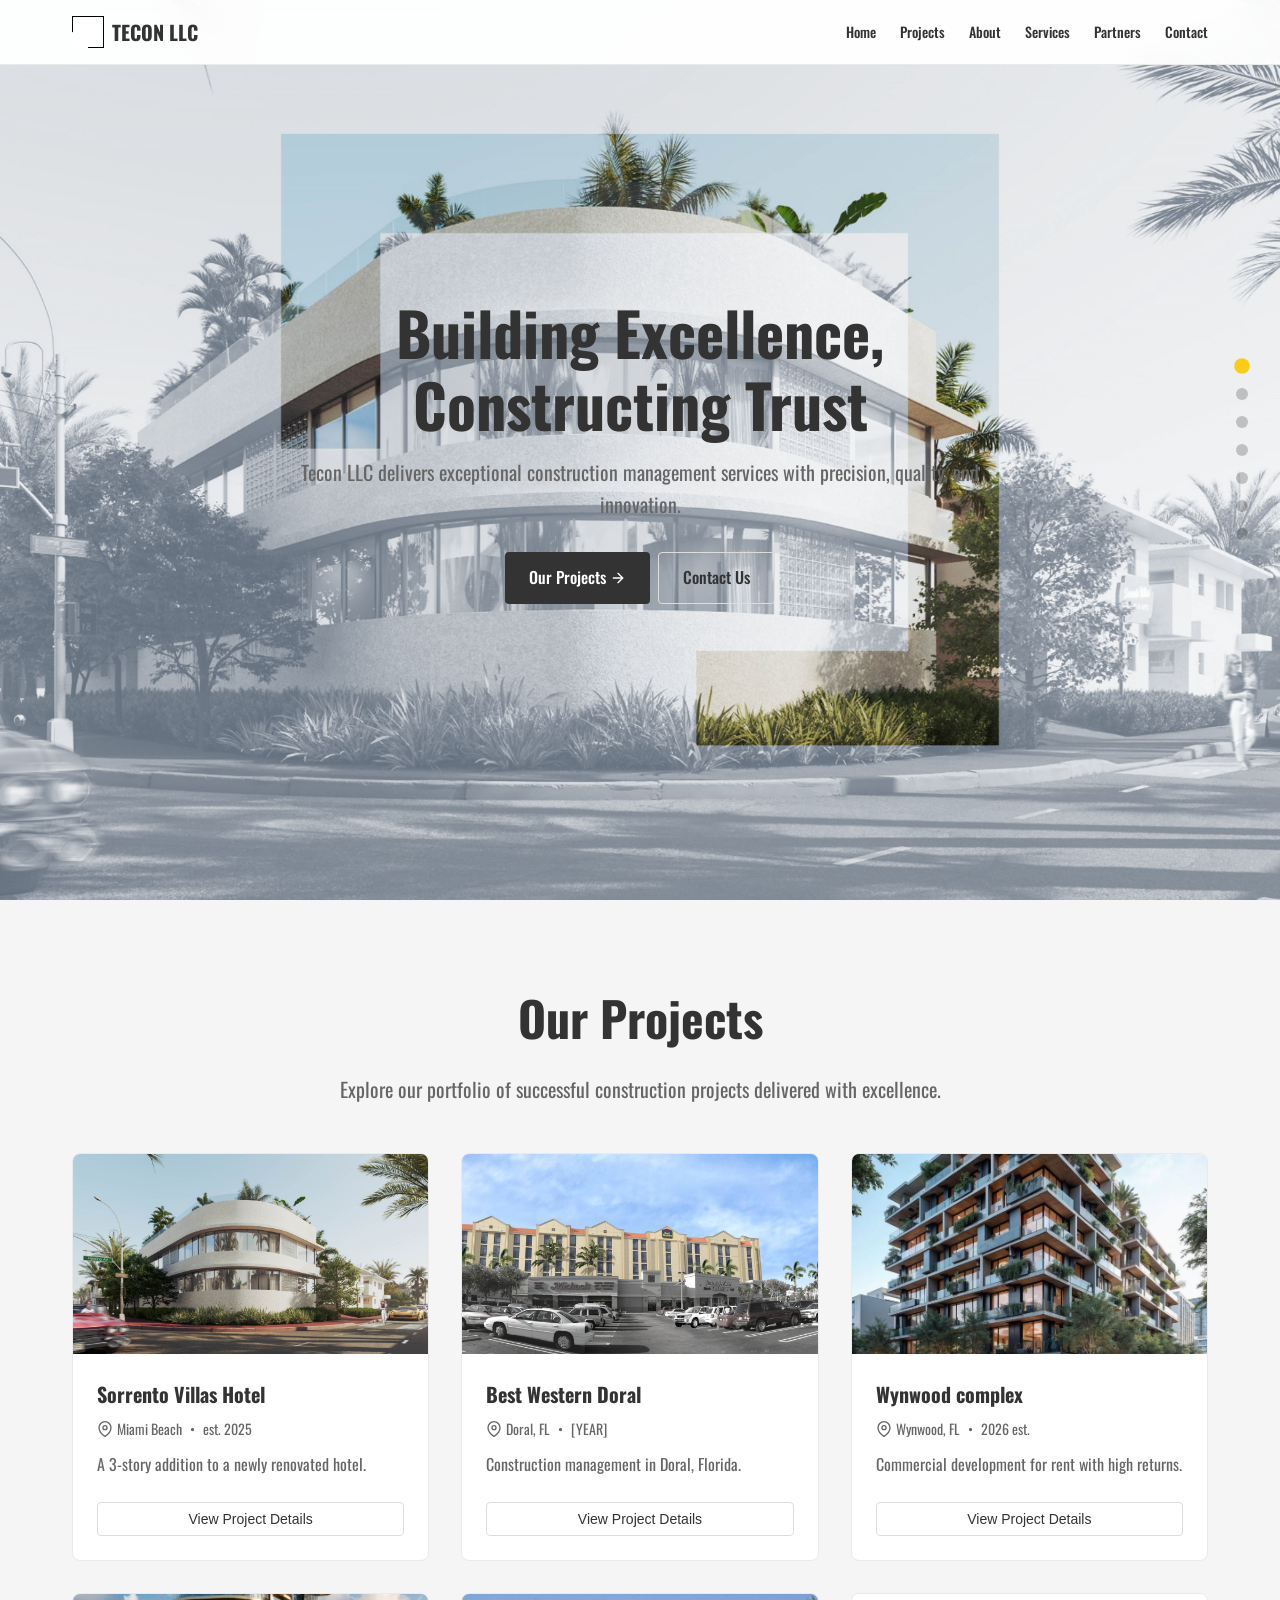
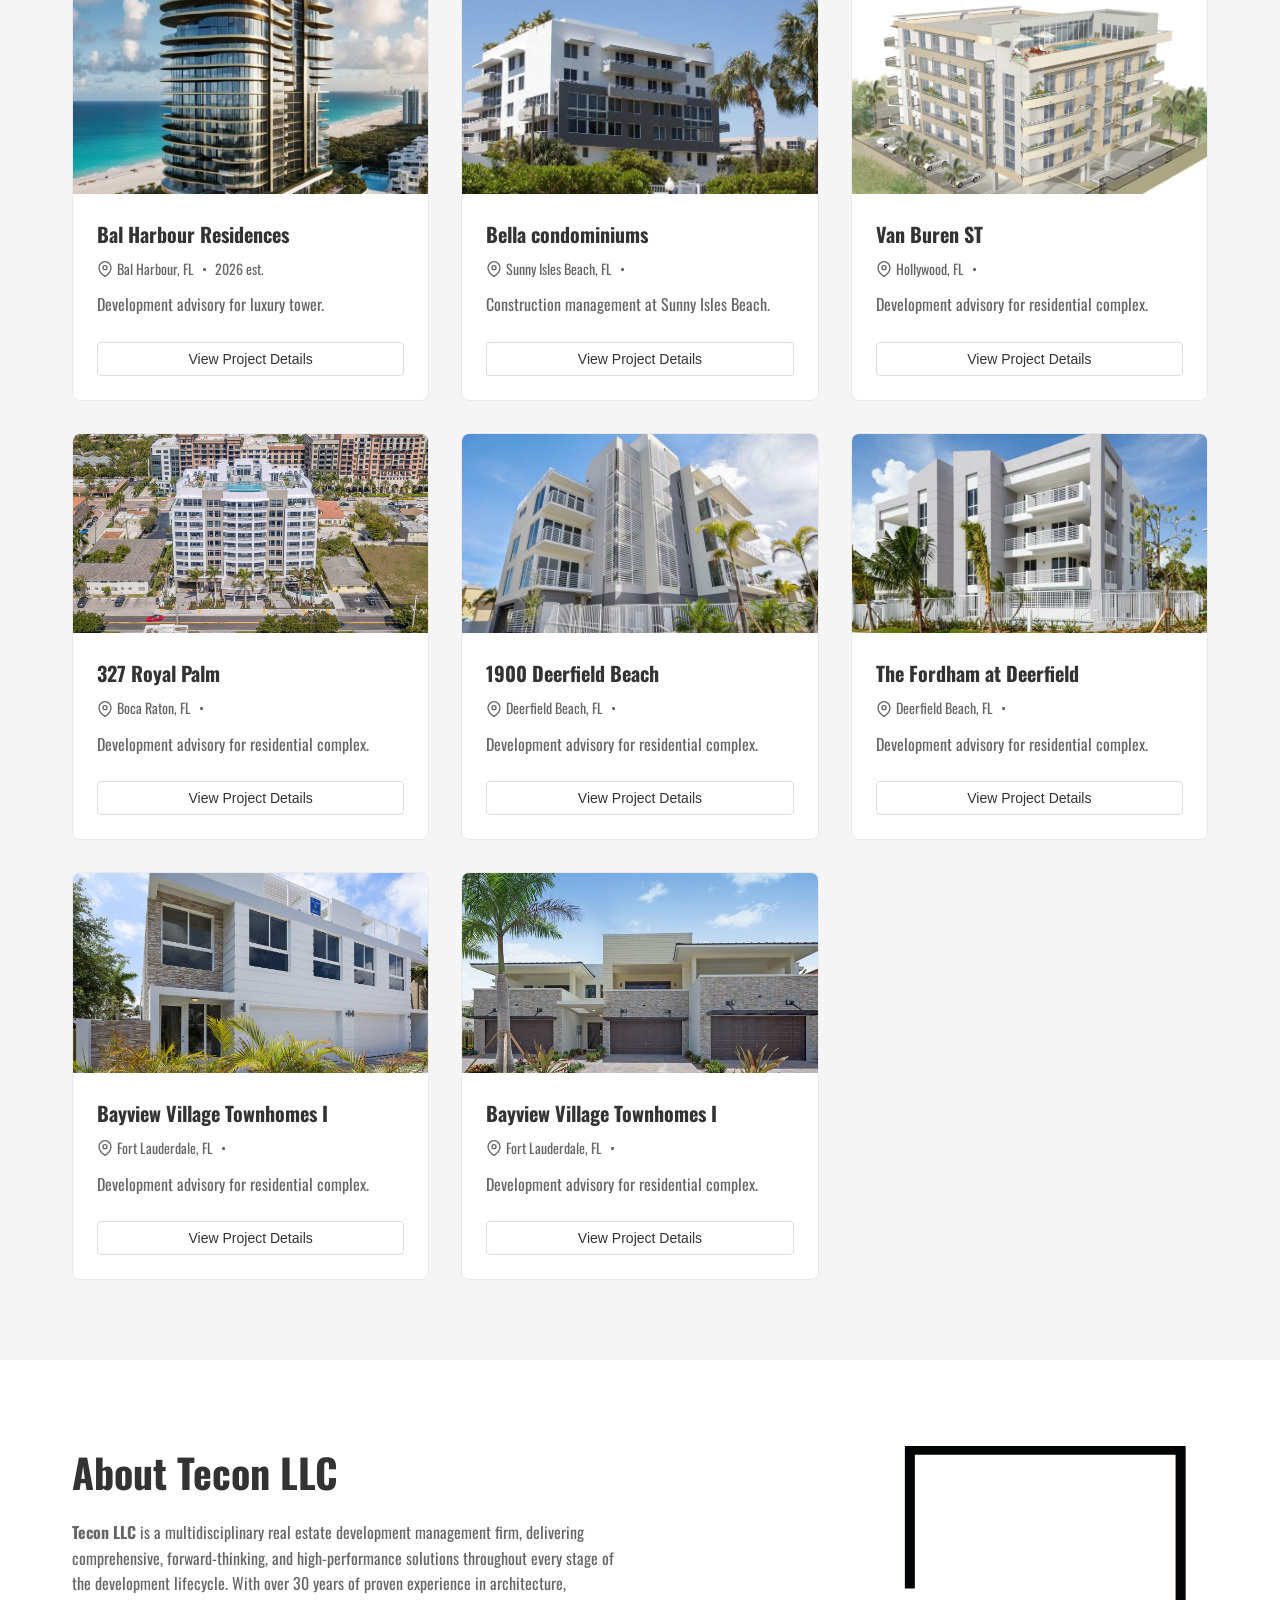
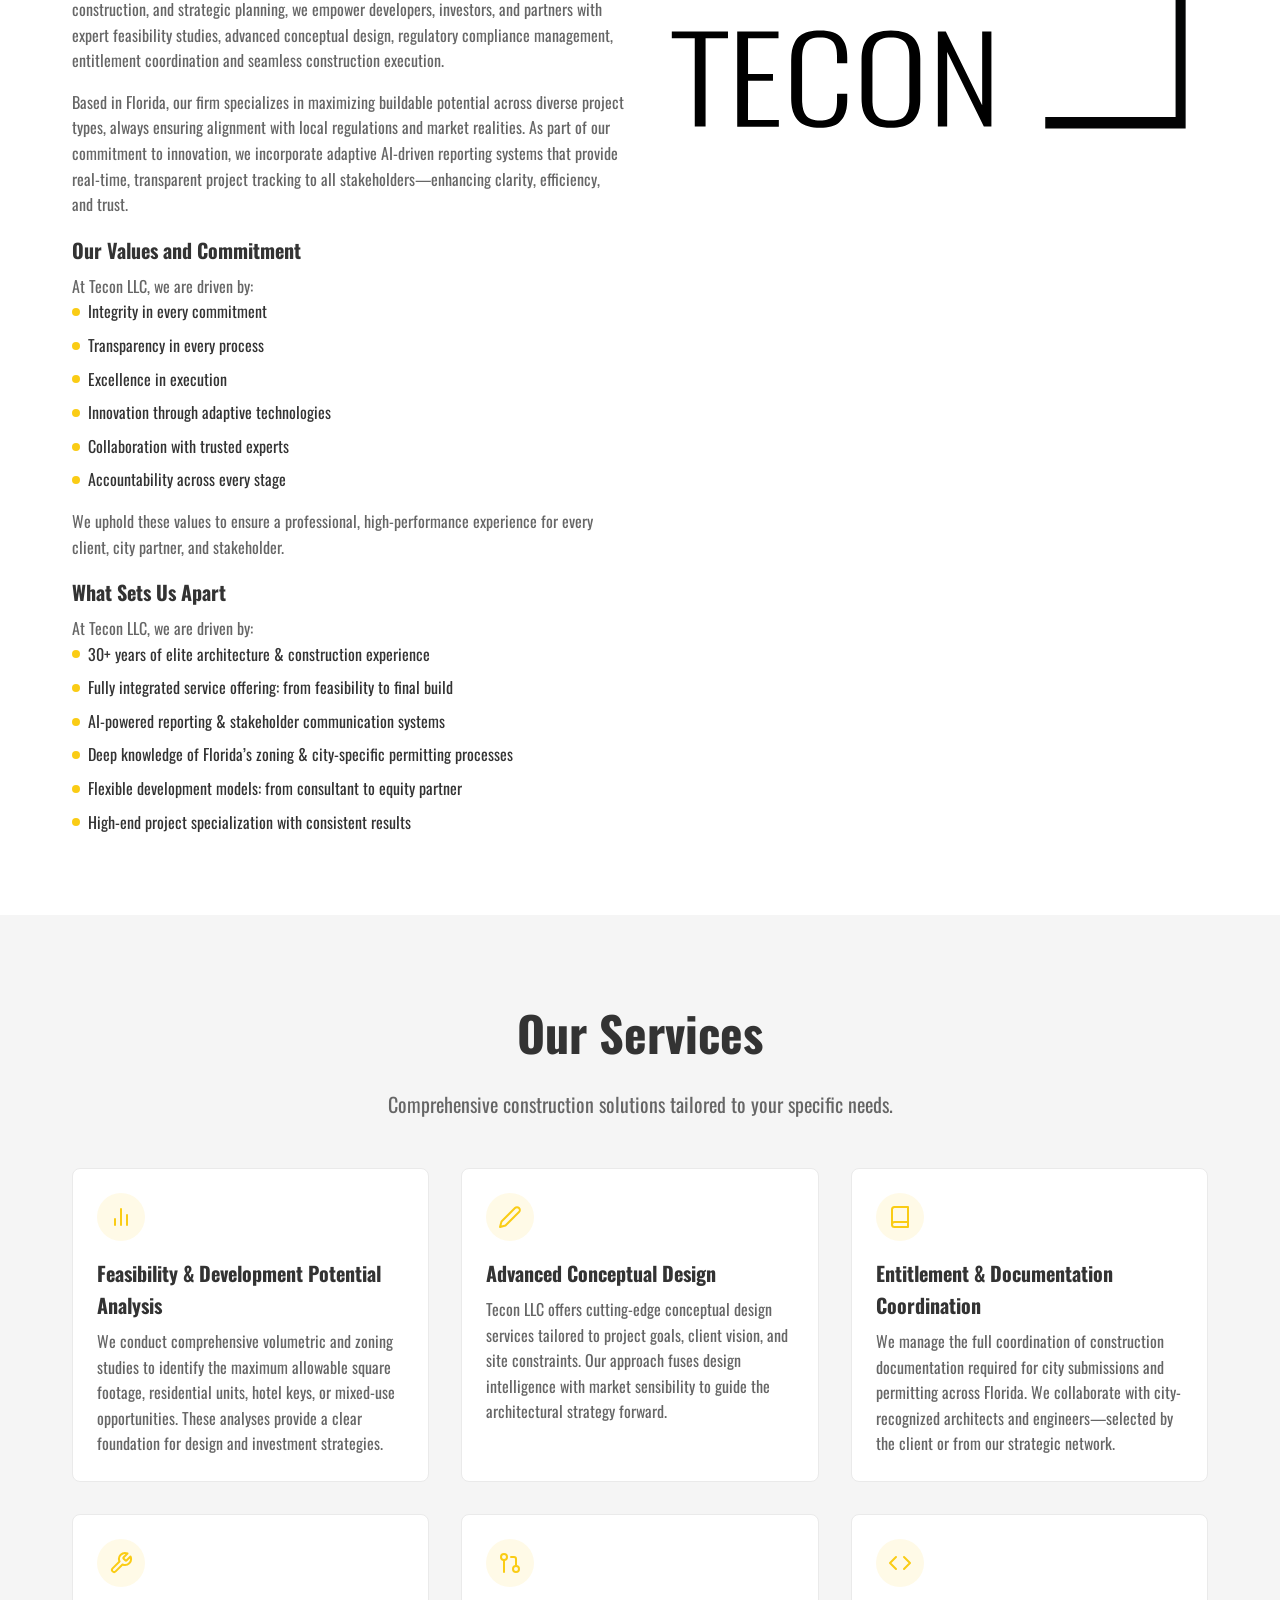
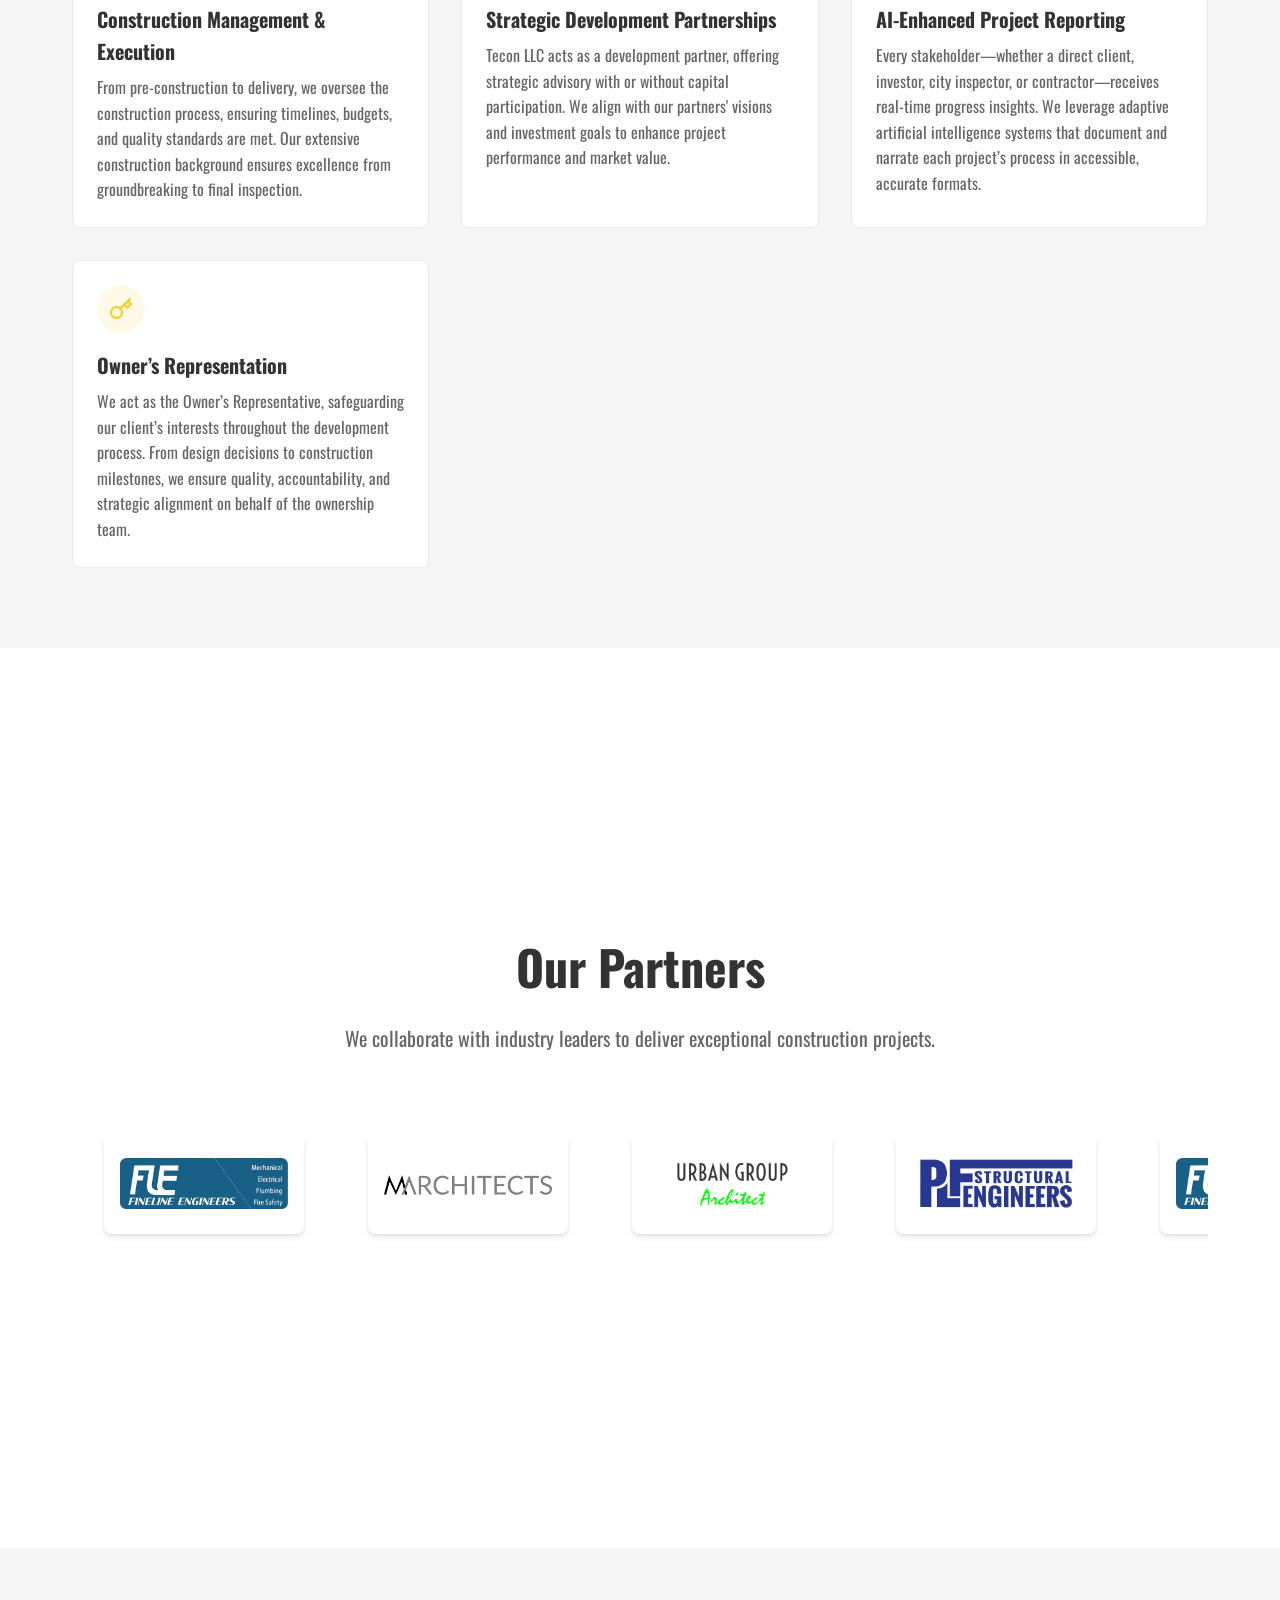
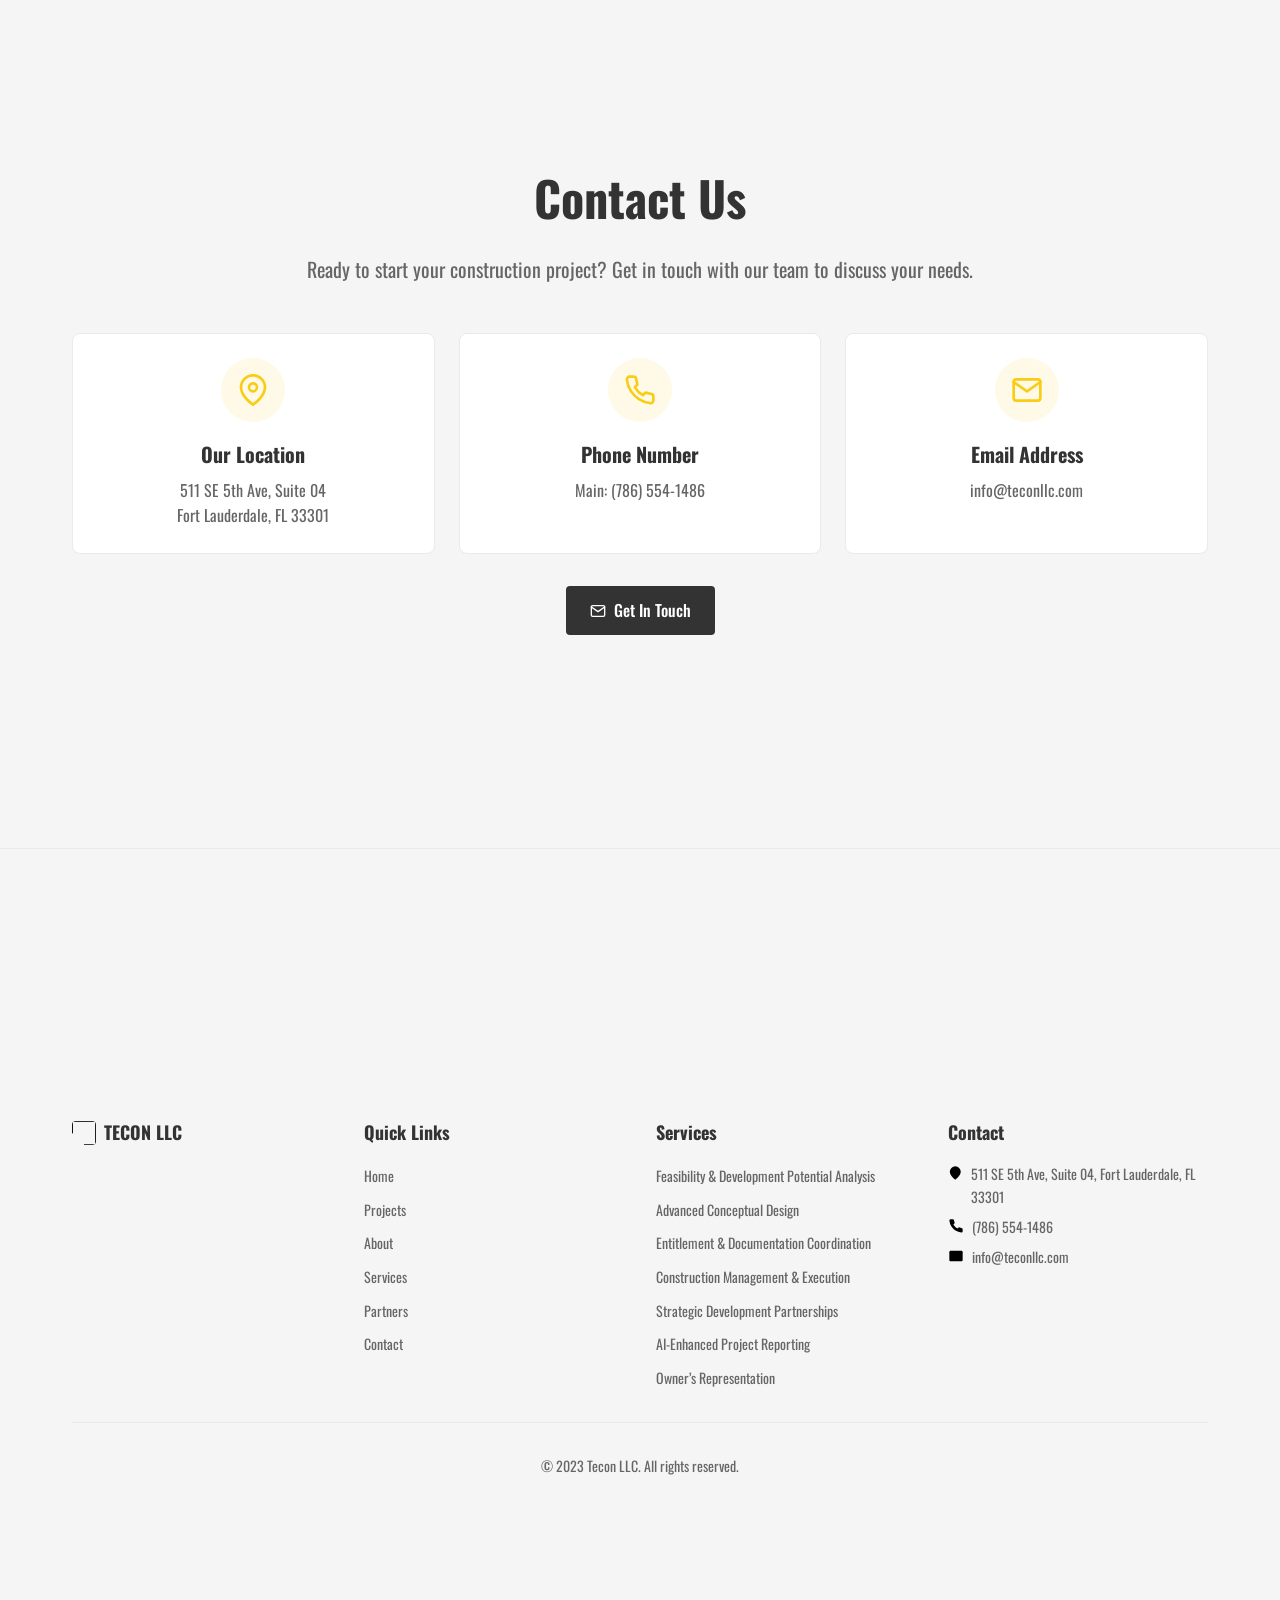
<file: index.html>
<!DOCTYPE html>
<html lang="en">
<head>
  <meta charset="UTF-8">
  <meta name="viewport" content="width=device-width, initial-scale=1.0">
  <title>Tecon LLC - Construction Services</title>
  <link rel="stylesheet" href="styles.css">
  <link rel="preconnect" href="https://fonts.googleapis.com">
  <link rel="preconnect" href="https://fonts.gstatic.com" crossorigin>
  <link href="https://fonts.googleapis.com/css2?family=Oswald:wght@200..700&display=swap" rel="stylesheet">
</head>
<body>
  <!-- Slideshow Modal -->
  <div id="slideshow-modal" class="modal">
    <div class="modal-content">
      <span class="close-modal">&times;</span>
      <div class="slideshow-container">
        <div class="slideshow-slides">
          <!-- Slides will be inserted here dynamically -->
        </div>
        <button class="slideshow-prev">&#10094;</button>
        <button class="slideshow-next">&#10095;</button>
      </div>
      <div class="slideshow-caption"></div>
      <div class="slideshow-dots">
        <!-- Dots will be inserted here dynamically -->
      </div>
    </div>
  </div>

  <!-- Navigation Dots -->
  <div class="nav-dots">
    <a href="#hero" class="nav-dot active"></a>
    <a href="#projects" class="nav-dot"></a>
    <a href="#about" class="nav-dot"></a>
    <a href="#services" class="nav-dot"></a>
    <!--<a href="#where-we-work" class="nav-dot"></a>-->
    <a href="#partners" class="nav-dot"></a>
    <a href="#contact" class="nav-dot"></a>
    <a href="#footer" class="nav-dot"></a>
  </div>

  <!-- Header -->
  <header>
    <div class="container">
      <div class="header-content">
        <a href="#" class="logo">
          <div class="logo-square"></div>
          <span class="logo-text">TECON LLC</span>
        </a>
        <nav>
          <a href="#hero">Home</a>
          <a href="#projects">Projects</a>
          <a href="#about">About</a>
          <a href="#services">Services</a>
          <!--<a href="#where-we-work">Where We Work</a>-->
          <a href="#partners">Partners</a>
          <a href="#contact">Contact</a>
        </nav>
        <button class="button button-primary" style="display: none;">Get a Quote</button>
        <!--<button class="mobile-menu-button">
          <svg class="icon" viewBox="0 0 24 24">
            <line x1="4" x2="20" y1="12" y2="12"></line>
            <line x1="4" x2="20" y1="6" y2="6"></line>
            <line x1="4" x2="20" y1="18" y2="18"></line>
          </svg>
        </button>-->
      </div>
    </div>
  </header>

  <main>
    <!-- Hero Section -->
    <section id="hero" class="hero">
      <div class="hero-bg"></div>
      <div class="container">
        <div class="hero-content">
          <h1>Building Excellence, <br class="hidden-mobile">Constructing Trust</h1>
          <p>Tecon LLC delivers exceptional construction management services with precision, quality, and innovation.</p>
          <div class="hero-buttons">
            <a href="#projects" class="button button-primary button-lg">
              Our Projects
              <svg class="icon icon-sm" viewBox="0 0 24 24" style="margin-left: 0.25rem;">
                <line x1="5" y1="12" x2="19" y2="12"></line>
                <polyline points="12 5 19 12 12 19"></polyline>
              </svg>
            </a>
            <a href="#contact" class="button button-outline button-lg">Contact Us</a>
          </div>
        </div>
      </div>
      <!--<div class="scroll-indicator">
        <span class="scroll-indicator-text">Scroll Down</span>
        <svg class="scroll-indicator-arrow" viewBox="0 0 24 24">
          <line x1="12" y1="5" x2="12" y2="19"></line>
          <polyline points="19 12 12 19 5 12"></polyline>
        </svg>
      </div>-->
    </section>

    <!-- Projects Section -->
    <section id="projects" class="bg-muted">
      <div class="container">
        <h2 class="section-title">Our Projects</h2>
        <p class="section-description">Explore our portfolio of successful construction projects delivered with excellence.</p>
        
        <div class="projects-grid">
          <!-- Project 1 -->
          <div class="project-card" data-project="sorrento">
            <div class="project-image">
              <img src="img/sorrento1.jpg" alt="Sorrento Villas Hotel">
            </div>
            <div class="project-content">
              <h3 class="project-title">Sorrento Villas Hotel</h3>
              <div class="project-meta">
                <svg class="icon icon-sm" viewBox="0 0 24 24">
                  <path d="M21 10c0 7-9 13-9 13s-9-6-9-13a9 9 0 0 1 18 0z"></path>
                  <circle cx="12" cy="10" r="3"></circle>
                </svg>
                <span>Miami Beach</span>
                <span style="margin: 0 0.5rem;">•</span>
                <span>est. 2025</span>
              </div>
              <p class="project-description">A 3-story addition to a newly renovated hotel.</p>
            </div>
            <div class="project-footer">
              <button class="button button-outline view-project" style="width: 100%;">View Project Details</button>
            </div>
          </div>

          <!-- Project 2 -->
          <div class="project-card" data-project="bestwestern">
            <div class="project-image">
              <img src="img/bestwestern1.jpg" alt="Best Western Doral">
            </div>
            <div class="project-content">
              <h3 class="project-title">Best Western Doral</h3>
              <div class="project-meta">
                <svg class="icon icon-sm" viewBox="0 0 24 24">
                  <path d="M21 10c0 7-9 13-9 13s-9-6-9-13a9 9 0 0 1 18 0z"></path>
                  <circle cx="12" cy="10" r="3"></circle>
                </svg>
                <span>Doral, FL</span>
                <span style="margin: 0 0.5rem;">•</span>
                <span>[YEAR]</span>
              </div>
              <p class="project-description">Construction management in Doral, Florida.</p>
            </div>
            <div class="project-footer">
              <button class="button button-outline view-project" style="width: 100%;">View Project Details</button>
            </div>
          </div>

          <!-- Project 3 -->
          <div class="project-card" data-project="wynwood">
            <div class="project-image">
              <img src="img/wynwood1.jpg" alt="Hospital Expansion">
            </div>
            <div class="project-content">
              <h3 class="project-title">Wynwood complex</h3>
              <div class="project-meta">
                <svg class="icon icon-sm" viewBox="0 0 24 24">
                  <path d="M21 10c0 7-9 13-9 13s-9-6-9-13a9 9 0 0 1 18 0z"></path>
                  <circle cx="12" cy="10" r="3"></circle>
                </svg>
                <span>Wynwood, FL</span>
                <span style="margin: 0 0.5rem;">•</span>
                <span>2026 est.</span>
              </div>
              <p class="project-description">Commercial development for rent with high returns.</p>
            </div>
            <div class="project-footer">
              <button class="button button-outline view-project" style="width: 100%;">View Project Details</button>
            </div>
          </div>

          <!-- Project 4 -->
          <div class="project-card" data-project="balharbour">
            <div class="project-image">
              <img src="img/balharbour1.jpg" alt="Bal Harbour">
            </div>
            <div class="project-content">
              <h3 class="project-title">Bal Harbour Residences</h3>
              <div class="project-meta">
                <svg class="icon icon-sm" viewBox="0 0 24 24">
                  <path d="M21 10c0 7-9 13-9 13s-9-6-9-13a9 9 0 0 1 18 0z"></path>
                  <circle cx="12" cy="10" r="3"></circle>
                </svg>
                <span>Bal Harbour, FL</span>
                <span style="margin: 0 0.5rem;">•</span>
                <span>2026 est.</span>
              </div>
              <p class="project-description">Development advisory for luxury tower.</p>
            </div>
            <div class="project-footer">
              <button class="button button-outline view-project" style="width: 100%;">View Project Details</button>
            </div>
          </div>

          <!-- Project 5 -->
          <div class="project-card" data-project="bella">
            <div class="project-image">
              <img src="img/bella1.jpg" alt="Bella condominiums">
            </div>
            <div class="project-content">
              <h3 class="project-title">Bella condominiums</h3>
              <div class="project-meta">
                <svg class="icon icon-sm" viewBox="0 0 24 24">
                  <path d="M21 10c0 7-9 13-9 13s-9-6-9-13a9 9 0 0 1 18 0z"></path>
                  <circle cx="12" cy="10" r="3"></circle>
                </svg>
                <span> Sunny Isles Beach, FL </span>
                <span style="margin: 0 0.5rem;">•</span>
                <span></span>
              </div>
              <p class="project-description">Construction management at Sunny Isles Beach.</p>
            </div>
            <div class="project-footer">
              <button class="button button-outline view-project" style="width: 100%;">View Project Details</button>
            </div>
          </div>          

          <!-- Project 6 -->
          <div class="project-card" data-project="vanburen">
            <div class="project-image">
              <img src="img/vanburen1.jpg" alt="Van ">
            </div>
            <div class="project-content">
              <h3 class="project-title">Van Buren ST</h3>
              <div class="project-meta">
                <svg class="icon icon-sm" viewBox="0 0 24 24">
                  <path d="M21 10c0 7-9 13-9 13s-9-6-9-13a9 9 0 0 1 18 0z"></path>
                  <circle cx="12" cy="10" r="3"></circle>
                </svg>
                <span>Hollywood, FL</span>
                <span style="margin: 0 0.5rem;">•</span>
                <span></span>
              </div>
              <p class="project-description">Development advisory for residential complex.</p>
            </div>
            <div class="project-footer">
              <button class="button button-outline view-project" style="width: 100%;">View Project Details</button>
            </div>
          </div>
         
          <!-- Project 7 -->
          <div class="project-card" data-project="royalpalm">
            <div class="project-image">
              <img src="img/royalpalm1.jpg" alt="327 Royal Palm ">
            </div>
            <div class="project-content">
              <h3 class="project-title">327 Royal Palm</h3>
              <div class="project-meta">
                <svg class="icon icon-sm" viewBox="0 0 24 24">
                  <path d="M21 10c0 7-9 13-9 13s-9-6-9-13a9 9 0 0 1 18 0z"></path>
                  <circle cx="12" cy="10" r="3"></circle>
                </svg>
                <span>Boca Raton, FL</span>
                <span style="margin: 0 0.5rem;">•</span>
                <span></span>
              </div>
              <p class="project-description">Development advisory for residential complex.</p>
            </div>
            <div class="project-footer">
              <button class="button button-outline view-project" style="width: 100%;">View Project Details</button>
            </div>
          </div>

          <!-- Project 8 -->
          <div class="project-card" data-project="deerfield">
            <div class="project-image">
              <img src="img/deerfield1.jpg" alt="Van ">
            </div>
            <div class="project-content">
              <h3 class="project-title">1900 Deerfield Beach</h3>
              <div class="project-meta">
                <svg class="icon icon-sm" viewBox="0 0 24 24">
                  <path d="M21 10c0 7-9 13-9 13s-9-6-9-13a9 9 0 0 1 18 0z"></path>
                  <circle cx="12" cy="10" r="3"></circle>
                </svg>
                <span>Deerfield Beach, FL</span>
                <span style="margin: 0 0.5rem;">•</span>
                <span></span>
              </div>
              <p class="project-description">Development advisory for residential complex.</p>
            </div>
            <div class="project-footer">
              <button class="button button-outline view-project" style="width: 100%;">View Project Details</button>
            </div>
          </div>

          <!-- Project 9 -->
          <div class="project-card" data-project="fordham">
            <div class="project-image">
              <img src="img/fordham1.jpg" alt="Van ">
            </div>
            <div class="project-content">
              <h3 class="project-title">The Fordham at Deerfield</h3>
              <div class="project-meta">
                <svg class="icon icon-sm" viewBox="0 0 24 24">
                  <path d="M21 10c0 7-9 13-9 13s-9-6-9-13a9 9 0 0 1 18 0z"></path>
                  <circle cx="12" cy="10" r="3"></circle>
                </svg>
                <span>Deerfield Beach, FL</span>
                <span style="margin: 0 0.5rem;">•</span>
                <span></span>
              </div>
              <p class="project-description">Development advisory for residential complex.</p>
            </div>
            <div class="project-footer">
              <button class="button button-outline view-project" style="width: 100%;">View Project Details</button>
            </div>
          </div>

          <!-- Project 10 -->
          <div class="project-card" data-project="townhousei">
            <div class="project-image">
              <img src="img/townhousei1.jpg" alt="Van ">
            </div>
            <div class="project-content">
              <h3 class="project-title">Bayview Village Townhomes I</h3>
              <div class="project-meta">
                <svg class="icon icon-sm" viewBox="0 0 24 24">
                  <path d="M21 10c0 7-9 13-9 13s-9-6-9-13a9 9 0 0 1 18 0z"></path>
                  <circle cx="12" cy="10" r="3"></circle>
                </svg>
                <span>Fort Lauderdale, FL</span>
                <span style="margin: 0 0.5rem;">•</span>
                <span></span>
              </div>
              <p class="project-description">Development advisory for residential complex.</p>
            </div>
            <div class="project-footer">
              <button class="button button-outline view-project" style="width: 100%;">View Project Details</button>
            </div>
          </div>

          <!-- Project 11 -->
          <div class="project-card" data-project="townhouseii">
            <div class="project-image">
              <img src="img/townhouseii1.jpg" alt="Van ">
            </div>
            <div class="project-content">
              <h3 class="project-title">Bayview Village Townhomes I</h3>
              <div class="project-meta">
                <svg class="icon icon-sm" viewBox="0 0 24 24">
                  <path d="M21 10c0 7-9 13-9 13s-9-6-9-13a9 9 0 0 1 18 0z"></path>
                  <circle cx="12" cy="10" r="3"></circle>
                </svg>
                <span>Fort Lauderdale, FL</span>
                <span style="margin: 0 0.5rem;">•</span>
                <span></span>
              </div>
              <p class="project-description">Development advisory for residential complex.</p>
            </div>
            <div class="project-footer">
              <button class="button button-outline view-project" style="width: 100%;">View Project Details</button>
            </div>
          </div>
          <!--projects end-->
        </div>
      </div>
      <!--<div class="scroll-indicator">
        <svg class="scroll-indicator-arrow" viewBox="0 0 24 24">
          <line x1="12" y1="5" x2="12" y2="19"></line>
          <polyline points="19 12 12 19 5 12"></polyline>
        </svg>
      </div>-->
    </section>

    <!-- About Section -->
    <section id="about">
      <div class="container">
        <div class="about-grid">
          <div class="about-content">
            <h2 class="about-title">About Tecon LLC</h2>
            <p class="about-text">
              <b>Tecon LLC</b> is a multidisciplinary real estate development management firm, delivering comprehensive, forward-thinking, and high-performance solutions throughout every stage of the development lifecycle. With over 30 years of proven experience in architecture, construction, and strategic planning, we empower developers, investors, and partners with expert feasibility studies, advanced conceptual design, regulatory compliance management, entitlement coordination and seamless construction execution.
            </p>
            <p class="about-text">
              Based in Florida, our firm specializes in maximizing buildable potential across diverse project types, always ensuring alignment with local regulations and market realities. As part of our commitment to innovation, we incorporate adaptive AI-driven reporting systems that provide real-time, transparent project tracking to all stakeholders—enhancing clarity, efficiency, and trust.
            </p>
            
            <div>
              <h3 class="values-title">Our Values and Commitment</h3>
              <p class="about-text">
                At Tecon LLC, we are driven by:
              </p>
              <ul class="values-list">
                <li class="value-item">
                  <div class="value-dot"></div>
                  <span>Integrity in every commitment</span>
                </li>
                <li class="value-item">
                  <div class="value-dot"></div>
                  <span>Transparency in every process</span>
                </li>
                <li class="value-item">
                  <div class="value-dot"></div>
                  <span>Excellence in execution</span>
                </li>
                <li class="value-item">
                  <div class="value-dot"></div>
                  <span>Innovation through adaptive technologies</span>
                </li>
                <li class="value-item">
                  <div class="value-dot"></div>
                  <span>Collaboration with trusted experts</span>
                </li>
                <li class="value-item">
                  <div class="value-dot"></div>
                  <span>Accountability across every stage</span>
                </li>
              </ul>
            </div>
            <p class="about-text">
              We uphold these values to ensure a professional, high-performance experience for every client, city partner, and stakeholder.
            </p>

            <div>
              <h3 class="values-title">What Sets Us Apart</h3>
              <p class="about-text">
                At Tecon LLC, we are driven by:
              </p>
              <ul class="values-list">
                <li class="value-item">
                  <div class="value-dot"></div>
                  <span>30+ years of elite architecture & construction experience</span>
                </li>
                <li class="value-item">
                  <div class="value-dot"></div>
                  <span>Fully integrated service offering: from feasibility to final build</span>
                </li>
                <li class="value-item">
                  <div class="value-dot"></div>
                  <span>AI-powered reporting & stakeholder communication systems</span>
                </li>
                <li class="value-item">
                  <div class="value-dot"></div>
                  <span>Deep knowledge of Florida’s zoning & city-specific permitting processes</span>
                </li>
                <li class="value-item">
                  <div class="value-dot"></div>
                  <span>Flexible development models: from consultant to equity partner</span>
                </li>
                <li class="value-item">
                  <div class="value-dot"></div>
                  <span>High-end project specialization with consistent results</span>
                </li>
              </ul>  

            </div>
            <!--<div>
              <a href="#about" class="button button-outline">Learn More About Us</a>
            </div>-->
          </div>
          <div class="about-image">
            <img src="img/logo.svg" alt="Tecon LLC team">
          </div>
        </div>
      </div>
      <!--<div class="scroll-indicator">
        <svg class="scroll-indicator-arrow" viewBox="0 0 24 24">
          <line x1="12" y1="5" x2="12" y2="19"></line>
          <polyline points="19 12 12 19 5 12"></polyline>
        </svg>
      </div>-->
    </section>

    <!-- Services Section -->
    <section id="services" class="bg-muted">
      <div class="container">
        <h2 class="section-title">Our Services</h2>
        <p class="section-description">Comprehensive construction solutions tailored to your specific needs.</p>
        
        <div class="services-grid">
          <!-- Service 1 -->
          <div class="service-card">
            <div class="service-icon">
              <svg class="icon" viewBox="0 0 24 24">
                <line x1="18" y1="20" x2="18" y2="10"/><line x1="12" y1="20" x2="12" y2="4"/><line x1="6" y1="20" x2="6" y2="14"/>
              </svg>
            </div>
            <h3 class="service-title">Feasibility & Development Potential Analysis</h3>
            <p class="service-description">We conduct comprehensive volumetric and zoning studies to identify the maximum allowable square footage, residential units, hotel keys, or mixed-use opportunities. These analyses provide a clear foundation for design and investment strategies.</p>
          </div>

          <!-- Service 2 -->
          <div class="service-card">
            <div class="service-icon">
              <svg class="icon" viewBox="0 0 24 24">
                <path d="M17 3a2.828 2.828 0 1 1 4 4L7.5 20.5 2 22l1.5-5.5L17 3z"/>
              </svg>
            </div>
            <h3 class="service-title">Advanced Conceptual Design</h3>
            <p class="service-description">Tecon LLC offers cutting-edge conceptual design services tailored to project goals, client vision, and site constraints. Our approach fuses design intelligence with market sensibility to guide the architectural strategy forward.</p>
          </div>

          <!-- Service 3 -->
          <div class="service-card">
            <div class="service-icon">
              <svg class="icon" viewBox="0 0 24 24">
                <path d="M4 19.5A2.5 2.5 0 0 1 6.5 17H20"/><path d="M6.5 2H20v20H6.5A2.5 2.5 0 0 1 4 19.5v-15A2.5 2.5 0 0 1 6.5 2z"/>
              </svg>
            </div>
            <h3 class="service-title">Entitlement & Documentation Coordination</h3>
            <p class="service-description">We manage the full coordination of construction documentation required for city submissions and permitting across Florida. We collaborate with city-recognized architects and engineers—selected by the client or from our strategic network.</p>
          </div>

          <!-- Service 4 -->
          <div class="service-card">
            <div class="service-icon">
              <svg class="icon" viewBox="0 0 24 24">
                <path d="M14.7 6.3a1 1 0 0 0 0 1.4l1.6 1.6a1 1 0 0 0 1.4 0l3.77-3.77a6 6 0 0 1-7.94 7.94l-6.91 6.91a2.12 2.12 0 0 1-3-3l6.91-6.91a6 6 0 0 1 7.94-7.94l-3.76 3.76z"/>
              </svg>
            </div>
            <h3 class="service-title">Construction Management & Execution</h3>
            <p class="service-description">From pre-construction to delivery, we oversee the construction process, ensuring timelines, budgets, and quality standards are met. Our extensive construction background ensures excellence from groundbreaking to final inspection.</p>
          </div>

          <!-- Service 5 -->
          <div class="service-card">
            <div class="service-icon">
              <svg class="icon" viewBox="0 0 24 24">
<circle cx="18" cy="18" r="3"/><circle cx="6" cy="6" r="3"/><path d="M13 6h3a2 2 0 0 1 2 2v7"/><line x1="6" y1="9" x2="6" y2="21"/>
              </svg>
            </div>
            <h3 class="service-title">Strategic Development Partnerships</h3>
            <p class="service-description">Tecon LLC acts as a development partner, offering strategic advisory with or without capital participation. We align with our partners' visions and investment goals to enhance project performance and market value.</p>
          </div>

          <!-- Service 6 -->
          <div class="service-card">
            <div class="service-icon">
              <svg class="icon" viewBox="0 0 24 24">
                <polyline points="16 18 22 12 16 6"/>
                <polyline points="8 6 2 12 8 18"/>
              </svg>
            </div>
            <h3 class="service-title">AI-Enhanced Project Reporting</h3>
            <p class="service-description">Every stakeholder—whether a direct client, investor, city inspector, or contractor—receives real-time progress insights. We leverage adaptive artificial intelligence systems that document and narrate each project’s process in accessible, accurate formats.</p>
          </div>

          <!-- Service 7 -->
          <div class="service-card">
            <div class="service-icon">
              <svg class="icon" viewBox="0 0 24 24">
                <path d="M21 2l-2 2m-7.61 7.61a5.5 5.5 0 1 1-7.778 7.778 5.5 5.5 0 0 1 7.777-7.777zm0 0L15.5 7.5m0 0l3 3L22 7l-3-3m-3.5 3.5L19 4"/>
              </svg>
            </div>
            <h3 class="service-title">Owner’s Representation</h3>
            <p class="service-description">We act as the Owner’s Representative, safeguarding our client’s interests throughout the development process. From design decisions to construction milestones, we ensure quality, accountability, and strategic alignment on behalf of the ownership team.</p>
          </div>
        </div>
      </div>
    </section>

    <!-- Where We Work Section 
    <section id="where-we-work">
      <div class="container">
        <h2 class="section-title">Where We Work</h2>
        <p class="section-description">Serving the greater Miami area with quality construction services.</p>
        
        <div class="where-we-work-grid">
          <div>
            <h3 class="locations-title">Miami and Surrounding Areas</h3>
            <p class="locations-text">
              Tecon LLC is proud to serve Miami and the surrounding areas in South Florida. Our team has extensive
              experience working throughout the region, delivering exceptional construction projects to clients in:
            </p>
            <ul class="locations-grid">
              <li class="location-item">
                <div class="location-dot"></div>
                <span>Downtown Miami</span>
              </li>
              <li class="location-item">
                <div class="location-dot"></div>
                <span>Brickell</span>
              </li>
              <li class="location-item">
                <div class="location-dot"></div>
                <span>Miami Beach</span>
              </li>
              <li class="location-item">
                <div class="location-dot"></div>
                <span>Coral Gables</span>
              </li>
              <li class="location-item">
                <div class="location-dot"></div>
                <span>Doral</span>
              </li>
              <li class="location-item">
                <div class="location-dot"></div>
                <span>Hialeah</span>
              </li>
              <li class="location-item">
                <div class="location-dot"></div>
                <span>Fort Lauderdale</span>
              </li>
              <li class="location-item">
                <div class="location-dot"></div>
                <span>West Palm Beach</span>
              </li>
            </ul>
            <p class="locations-text" style="margin-top: 1.5rem;">
              Our local expertise allows us to navigate the unique building requirements, regulations, and
              environmental considerations specific to South Florida construction.
            </p>
          </div>
          <div class="map-container">
            <svg class="florida-map" viewBox="0 0 400 600" width="600" height="600">
              <!-- Florida outline 
              <path
                d="M 8540 -9192 c 0 309 -4 533 -9 536 c -5 4 -104 -91 -220 -211 l -210 -217 l -381 18 c -209 9 -568 25 -797 36 c -913 42 -1326 61 -1963 90 c -366 16 -695 32 -732 35 c -79 6 -63 20 -218 -203 c -120 -174 -95 -161 -277 -142 c -54 6 -339 33 -633 60 c -510 48 -1009 95 -1700 160 c -173 16 -508 48 -745 70 c -552 51 -605 57 -609 61 c -2 2 -9 78 -15 169 c -6 91 -16 193 -22 228 c -8 42 -8 66 -1 75 c 5 6 60 120 121 252 c 62 132 116 242 120 245 c 5 3 84 1 175 -4 l 167 -9 l 75 -104 l 76 -103 l 152 0 l 152 0 l 144 85 c 79 47 148 85 152 85 c 5 0 133 -56 284 -125 c 151 -69 282 -125 290 -125 c 11 0 14 22 14 115 c 0 103 2 115 18 115 c 9 0 79 5 154 10 l 138 10 l 275 110 c 151 60 281 110 288 110 c 8 0 62 -28 122 -62 l 108 -62 l 164 84 c 90 47 169 90 175 97 c 7 9 -7 44 -52 129 c -51 96 -60 118 -49 129 c 8 6 96 63 197 124 l 182 113 l 0 143 c 0 89 4 146 10 150 c 12 7 503 -256 918 -493 l 273 -155 l 121 -136 c 66 -75 133 -141 147 -147 c 14 -6 135 -30 267 -54 l 242 -43 l 382 219 l 382 219 l 86 100 c 47 55 263 272 480 483 l 395 383 l 51 -5 c 152 -16 242 -17 253 -4 c 6 7 92 152 192 321 l 181 309 l 56 216 l 57 216 l -38 209 c -31 172 -49 240 -101 390 c -62 176 -64 184 -63 277 c 1 52 4 138 8 190 l 6 95 l 95 123 l 95 122 l 67 -67 l 67 -67 l 3 -105 l 3 -106 l 59 2 c 32 1 82 7 110 13 c 51 10 52 11 114 109 c 34 54 62 105 62 113 c 0 8 -16 87 -35 174 l -35 159 l -94 95 l -95 95 l 46 109 l 45 110 l 153 159 c 143 149 164 175 305 393 c 120 185 157 234 174 234 c 11 0 106 5 210 10 c 131 7 192 14 198 23 c 4 6 8 79 8 162 l 1 150 l 247 276 l 247 277 l 56 128 c 48 110 58 144 68 229 c 7 55 14 119 17 142 l 6 42 l 238 57 l 238 57 l 160 123 l 159 123 l 188 253 c 103 139 189 254 190 256 c 1 1 60 9 131 18 c 190 23 174 5 174 184 c 0 99 3 149 10 145 c 6 -3 7 -17 4 -29 c -4 -16 0 -25 10 -29 c 18 -7 48 1 57 16 c 4 5 111 -25 250 -72 l 244 -81 l 188 -140 c 103 -77 187 -145 187 -152 c 0 -7 -21 -145 -46 -305 l -47 -293 l 60 -77 c 33 -43 103 -135 156 -204 c 53 -70 92 -130 88 -135 c -5 -5 -45 -127 -89 -271 l -81 -261 l 83 -284 c 46 -155 84 -288 86 -293 c 2 -6 -61 -138 -139 -295 c -138 -274 -152 -297 -366 -605 c -122 -176 -238 -344 -258 -374 c -29 -42 -63 -134 -163 -440 c -69 -212 -134 -393 -143 -402 c -9 -9 -81 -58 -161 -109 c -80 -51 -147 -94 -149 -96 c -9 -8 -91 -443 -91 -483 c 0 -25 11 -129 25 -231 c 14 -102 23 -191 20 -198 c -2 -7 -110 -160 -239 -340 l -234 -327 l -169 -69 c -92 -38 -173 -74 -179 -80 c -7 -6 -31 -76 -54 -156 c -24 -80 -46 -152 -51 -160 c -4 -9 -150 -187 -324 -395 l -316 -380 l 6 -205 c 3 -113 8 -237 11 -275 l 5 -70 l -135 -164 c -75 -90 -136 -166 -136 -170 c 0 -3 -12 -87 -27 -186 l -27 -180 l -75 -114 l -75 -113 l -26 -172 l -25 -171 l -360 -66 c -198 -36 -368 -69 -377 -74 c -17 -7 -18 22 -18 523 z"
                transform="scale(0.04) rotate(5, 000, 000) translate(-1000, 12000)"
                stroke="#d4d4d8"
                stroke-width="2"
                fill="#f4f4f5"
              />
                          
               <!--Miami highlight 
              <circle
                cx="420"
                cy="500"
                r="30"
                fill="#fde047"
                fill-opacity="0.3"
                stroke="#facc15"
                stroke-width="2"
              />
              
               <!--Miami dot 
              <circle
                cx="420"
                cy="500"
                r="8"
                fill="#facc15"
              />
              
               <!--Miami label 
              <text x="420" y="550" text-anchor="middle" class="text-sm font-medium fill-current">
                Miami
              </text>
              
               <!--Other cities 
              <g>
                 <!--Tampa 
                <circle cx="275" cy="330" r="4" fill="#666" />
                <text x="275" y="345" text-anchor="middle" font-size="12" fill="#666">
                  Tampa
                </text>
                
                 <!--Orlando 
                <circle cx="330" cy="275" r="4" fill="#666" />
                <text x="330" y="290" text-anchor="middle" font-size="12" fill="#666">
                  Orlando
                </text>
                
                 <!--Jacksonville 
                <circle cx="315" cy="160" r="4" fill="#666" />
                <text x="315" y="175" text-anchor="middle" font-size="12" fill="#666">
                  Jacksonville
                </text>
                
                 <!--Tallahassee 
                <circle cx="150" cy="150" r="4" fill="#666" />
                <text x="150" y="165" text-anchor="middle" font-size="12" fill="#666">
                  Tallahassee
                </text>
              </g>
            </svg>
          </div>
        </div>
      </div>
      <!--<div class="scroll-indicator">
        <svg class="scroll-indicator-arrow" viewBox="0 0 24 24">
          <line x1="12" y1="5" x2="12" y2="19"></line>
          <polyline points="19 12 12 19 5 12"></polyline>
        </svg>
      </div>
    </section>-->

      <!-- PARTNERS SECTION START -->
      <section id="partners">
        <div class="container">
          <h2 class="section-title">Our Partners</h2>
          <p class="section-description">We collaborate with industry leaders to deliver exceptional construction projects.</p>
          
          <div class="partners-carousel-container">
            <div class="partners-carousel">
              <!-- Partner logos - these will be duplicated in the JavaScript for continuous scrolling -->
              <div class="partner-logo">
                <img src="img/flengineers.png" alt="Fine Lime Engineers">
              </div>
              <div class="partner-logo">
                <img src="img/marchitects.png" alt="M-Architects">
              </div>
              <div class="partner-logo">
                <img src="img/urban2.png" alt="Urban Group Contractors">
              </div>
              <div class="partner-logo">
                <img src="img/fiallo.png" alt="PLF Estructural Engineers">
              </div>
              <!--duplicate because js not working properly fml-->
              <div class="partner-logo">
                <img src="img/flengineers.png" alt="Fine Lime Engineers">
              </div>
              <div class="partner-logo">
                <img src="img/marchitects.png" alt="M-Architects">
              </div>
              <div class="partner-logo">
                <img src="img/urban2.png" alt="Urban Group Contractors">
              </div>
              <div class="partner-logo">
                <img src="img/fiallo.png" alt="PLF Estructural Engineers">
              </div>
            </div>
          </div>
        </div>
      </section>
      <!-- PARTNERS SECTION END -->


    <!-- Contact Section -->
    <section id="contact" class="bg-muted">
      <div class="container">
        <h2 class="section-title">Contact Us</h2>
        <p class="section-description">Ready to start your construction project? Get in touch with our team to discuss your needs.</p>
        
        <div class="contact-grid">
          <!-- Location -->
          <div class="contact-card">
            <div class="contact-icon">
              <svg class="icon icon-lg" viewBox="0 0 24 24">
                <path d="M21 10c0 7-9 13-9 13s-9-6-9-13a9 9 0 0 1 18 0z"></path>
                <circle cx="12" cy="10" r="3"></circle>
              </svg>
            </div>
            <h3 class="contact-title">Our Location</h3>
            <div class="contact-info">
              <p>511 SE 5th Ave, Suite 04</p>
              <p>Fort Lauderdale, FL 33301</p>
            </div>
          </div>

          <!-- Phone -->
          <div class="contact-card">
            <div class="contact-icon">
              <svg class="icon icon-lg" viewBox="0 0 24 24">
                <path d="M22 16.92v3a2 2 0 0 1-2.18 2 19.79 19.79 0 0 1-8.63-3.07 19.5 19.5 0 0 1-6-6 19.79 19.79 0 0 1-3.07-8.67A2 2 0 0 1 4.11 2h3a2 2 0 0 1 2 1.72 12.84 12.84 0 0 0 .7 2.81 2 2 0 0 1-.45 2.11L8.09 9.91a16 16 0 0 0 6 6l1.27-1.27a2 2 0 0 1 2.11-.45 12.84 12.84 0 0 0 2.81.7A2 2 0 0 1 22 16.92z"></path>
              </svg>
            </div>
            <h3 class="contact-title">Phone Number</h3>
            <div class="contact-info">
              <p>Main: (786) 554-1486</p>
              <!--<p>Support: (305) 555-5678</p>-->
            </div>
          </div>

          <!-- Email -->
          <div class="contact-card">
            <div class="contact-icon">
              <svg class="icon icon-lg" viewBox="0 0 24 24">
                <path d="M4 4h16c1.1 0 2 .9 2 2v12c0 1.1-.9 2-2 2H4c-1.1 0-2-.9-2-2V6c0-1.1.9-2 2-2z"></path>
                <polyline points="22,6 12,13 2,6"></polyline>
              </svg>
            </div>
            <h3 class="contact-title">Email Address</h3>
            <div class="contact-info">
              <p>info@teconllc.com</p>
              <!--<p>support@teconllc.com</p>-->
            </div>
          </div>
        </div>

        <div class="contact-button-container">
          <a href="mailto:info@teconllc.com" class="button button-primary button-lg">
            <svg class="icon icon-sm" viewBox="0 0 24 24" style="margin-right: 0.5rem;">
              <path d="M4 4h16c1.1 0 2 .9 2 2v12c0 1.1-.9 2-2 2H4c-1.1 0-2-.9-2-2V6c0-1.1.9-2 2-2z"></path>
              <polyline points="22,6 12,13 2,6"></polyline>
            </svg>
            Get In Touch
          </a>
        </div>
      </div>
    </section>
  </main>



  <!-- Footer -->
  <footer id="footer">
    <div class="container">
      <div class="footer-grid">
        <div>
          <div class="footer-logo">
            <div class="footer-logo-square"></div>
            <span class="footer-logo-text">TECON LLC</span>
          </div>
          <p class="footer-about">
            <!--Building excellence since [year]. Quality construction services for commercial, residential, and
            industrial projects.-->
          </p>
        </div>
        <div>
          <h3 class="footer-title">Quick Links</h3>
          <ul class="footer-links">
            <li><a href="#hero" class="footer-link">Home</a></li>
            <li><a href="#projects" class="footer-link">Projects</a></li>
            <li><a href="#about" class="footer-link">About</a></li>
            <li><a href="#services" class="footer-link">Services</a></li>
            <!--<li><a href="#where-we-work" class="footer-link">Where We Work</a></li>-->
            <li><a href="#partners" class="footer-link">Partners</a></li>
            <li><a href="#contact" class="footer-link">Contact</a></li>
          </ul>
        </div>
        <div>
          <h3 class="footer-title">Services</h3>
          <ul class="footer-links">
            <li><a href="#services" class="footer-link">Feasibility & Development Potential Analysis</a></li>
            <li><a href="#services" class="footer-link">Advanced Conceptual Design</a></li>
            <li><a href="#services" class="footer-link">Entitlement & Documentation Coordination</a></li>
            <li><a href="#services" class="footer-link">Construction Management & Execution</a></li>
            <li><a href="#services" class="footer-link">Strategic Development Partnerships</a></li>
            <li><a href="#services" class="footer-link">AI-Enhanced Project Reporting</a></li>
            <li><a href="#services" class="footer-link">Owner’s Representation</a></li>
          </ul>
        </div>
        <div>
          <h3 class="footer-title">Contact</h3>
          <div class="footer-contact-item">
            <svg class="footer-contact-icon" viewBox="0 0 24 24">
              <path d="M21 10c0 7-9 13-9 13s-9-6-9-13a9 9 0 0 1 18 0z"></path>
              <circle cx="12" cy="10" r="3"></circle>
            </svg>
            <span>511 SE 5th Ave, Suite 04, Fort Lauderdale, FL 33301</span>
          </div>
          <div class="footer-contact-item">
            <svg class="footer-contact-icon" viewBox="0 0 24 24">
              <path d="M22 16.92v3a2 2 0 0 1-2.18 2 19.79 19.79 0 0 1-8.63-3.07 19.5 19.5 0 0 1-6-6 19.79 19.79 0 0 1-3.07-8.67A2 2 0 0 1 4.11 2h3a2 2 0 0 1 2 1.72 12.84 12.84 0 0 0 .7 2.81 2 2 0 0 1-.45 2.11L8.09 9.91a16 16 0 0 0 6 6l1.27-1.27a2 2 0 0 1 2.11-.45 12.84 12.84 0 0 0 2.81.7A2 2 0 0 1 22 16.92z"></path>
            </svg>
            <span>(786) 554-1486</span>
          </div>
          <div class="footer-contact-item">
            <svg class="footer-contact-icon" viewBox="0 0 24 24">
              <path d="M4 4h16c1.1 0 2 .9 2 2v12c0 1.1-.9 2-2 2H4c-1.1 0-2-.9-2-2V6c0-1.1.9-2 2-2z"></path>
              <polyline points="22,6 12,13 2,6"></polyline>
            </svg>
            <span>info@teconllc.com</span>
          </div>
        </div>
      </div>
      <div class="footer-bottom">
        <p>© 2023 Tecon LLC. All rights reserved.</p>
      </div>
    </div>
  </footer>

  <script>
    // Project data for slideshows - using only the main image for each project
    // This will work even if the additional images don't exist yet
    const projectData = {
      sorrento: {
        title: "Sorrento Villas Hotel",
        location: "Miami Beach",
        description: "A 3-story addition to a newly renovated hotel.",
        images: [
          { src: "img/sorrento1.jpg", caption: "Sorrento Villas Hotel" },
          { src: "img/sorrento2.jpg", caption: "Sorrento Villas Hotel" },
          { src: "img/sorrento3.jpg", caption: "Sorrento Villas Hotel" },
          { src: "img/sorrento4.jpg", caption: "Sorrento Villas Hotel" },
          { src: "img/sorrento5.jpg", caption: "Sorrento Villas Hotel" }
        ]
      },
      naples: {
        title: "Residential Developments",
        location: "Naples, FL",
        description: "Residential units as an investment opportunity.",
        images: [
          { src: "img/naples1.jpg", caption: "Naples Residential Development" }
        ]
      },
      bestwestern: {
        title: "Best Western Doral",
        location: "Doral, FL",
        description: "Construction management.",
        images: [
          { src: "img/bestwestern1.jpg", caption: "Best Western Doral" },
          { src: "img/bestwestern2.jpg", caption: "Best Western Doral" },
          { src: "img/bestwestern3.jpg", caption: "Best Western Doral" }
        ]
      },      
      wynwood: {
        title: "Wynwood Complex",
        location: "Aventura, FL",
        description: "Commercial development for rent with high returns.",
        images: [
          { src: "img/wynwood1.jpg", caption: "Wynwood Complex" },
          { src: "img/wynwood2.jpg", caption: "Wynwood Complex" },
          { src: "img/wynwood3.jpg", caption: "Wynwood Complex" }
        ]
      },
      balharbour: {
        title: "Bal Harbour Development",
        location: "Bal Harbour, FL",
        description: "Development Advisor.",
        images: [
          { src: "img/balharbour1.jpg", caption: "Bal Harbour Development" },
          { src: "img/balharbour2.jpg", caption: "Bal Harbour Development" },
          { src: "img/balharbour3.jpg", caption: "Bal Harbour Development" }
        ]
      },
      bella: {
        title: "Bella condominiums",
        location: "Sunny Isles Beach, FL",
        description: "Construction management.",
        images: [
          { src: "img/bella1.jpg", caption: "Bella condominiums" },
          { src: "img/bella2.jpg", caption: "Bella condominiums" },
          { src: "img/bella3.jpg", caption: "Bella condominiums" }
        ]
      }, 
      vanburen: {
        title: "Van Buren Development",
        location: "Hollywood, FL",
        description: "Development Advisor.",
        images: [
          { src: "img/vanburen1.jpg", caption: "Van Buren Development" },
          { src: "img/vanburen2.jpg", caption: "Van Buren Development" }
        ]
      },  
      royalpalm: {
        title: "327 Royal Palm",
        location: "Boca Raton, FL",
        description: "Development Advisor.",
        images: [
          { src: "img/royalpalm1.jpg", caption: "327 Royal Palm" },
          { src: "img/royalpalm2.jpg", caption: "327 Royal Palm" },
          { src: "img/royalpalm3.jpg", caption: "327 Royal Palm" },
          { src: "img/royalpalm4.jpg", caption: "327 Royal Palm" },
          { src: "img/royalpalm5.jpg", caption: "327 Royal Palm" },
          { src: "img/royalpalm6.jpg", caption: "327 Royal Palm" },
          { src: "img/royalpalm7.jpg", caption: "327 Royal Palm" },
          { src: "img/royalpalm8.jpg", caption: "327 Royal Palm" },
          { src: "img/royalpalm9.jpg", caption: "327 Royal Palm" },
          { src: "img/royalpalm10.jpg", caption: "327 Royal Palm" },
          { src: "img/royalpalm11.jpg", caption: "327 Royal Palm" }
        ]
      },
      deerfield: {
        title: "1900 Deerfield Beach",
        location: "Deerfield Beach, FL",
        description: "Development Advisor.",
        images: [
          { src: "img/deerfield1.jpg", caption: "1900 Deerfield Beach" },
          { src: "img/deerfield2.jpg", caption: "1900 Deerfield Beach" },
          { src: "img/deerfield3.jpg", caption: "1900 Deerfield Beach" }
        ]
      },
      fordham: {
        title: "The Fordham at Deerfield",
        location: "Deerfield Beach, FL",
        description: "Development Advisor.",
        images: [
          { src: "img/fordham1.jpg", caption: "The Fordham at Deerfield" },
          { src: "img/fordham2.jpg", caption: "The Fordham at Deerfield" },
          { src: "img/fordham3.jpg", caption: "The Fordham at Deerfield" },
          { src: "img/fordham4.jpg", caption: "The Fordham at Deerfield" },
          { src: "img/fordham5.jpg", caption: "The Fordham at Deerfield" },
          { src: "img/fordham6.jpg", caption: "The Fordham at Deerfield" }
        ]
      },
      townhousei: {
        title: "Bayview Village Townhomes I",
        location: "Fort Lauderdale, FL",
        description: "Development Advisor.",
        images: [
          { src: "img/townhousei1.jpg", caption: "Bayview Village Townhomes I" },
          { src: "img/townhousei2.jpg", caption: "Bayview Village Townhomes I" },
          { src: "img/townhousei3.jpg", caption: "Bayview Village Townhomes I" },
          { src: "img/townhousei4.jpg", caption: "Bayview Village Townhomes I" },
          { src: "img/townhousei5.jpg", caption: "Bayview Village Townhomes I" },
          { src: "img/townhousei6.jpg", caption: "Bayview Village Townhomes I" },
          { src: "img/townhousei7.jpg", caption: "Bayview Village Townhomes I" }
        ]
      },
      townhouseii: {
        title: "Bayview Village Townhomes I",
        location: "Fort Lauderdale, FL",
        description: "Development Advisor.",
        images: [
          { src: "img/townhouseii1.jpg", caption: "Bayview Village Townhomes I" },
          { src: "img/townhouseii2.jpg", caption: "Bayview Village Townhomes I" },
          { src: "img/townhouseii3.jpg", caption: "Bayview Village Townhomes I" },
          { src: "img/townhouseii4.jpg", caption: "Bayview Village Townhomes I" },
          { src: "img/townhouseii5.jpg", caption: "Bayview Village Townhomes I" },
          { src: "img/townhouseii6.jpg", caption: "Bayview Village Townhomes I" },
          { src: "img/townhouseii7.jpg", caption: "Bayview Village Townhomes I" },
          { src: "img/townhouseii8.jpg", caption: "Bayview Village Townhomes I" }
        ]
      },
    };

    // Debug function to help troubleshoot
    function debug(message) {
      console.log("DEBUG: " + message);
    }

    // Slideshow functionality
    let currentSlideIndex = 0;
    let currentProject = null;
    
    const modal = document.getElementById('slideshow-modal');
    const slidesContainer = document.querySelector('.slideshow-slides');
    const captionElement = document.querySelector('.slideshow-caption');
    const dotsContainer = document.querySelector('.slideshow-dots');
    const closeButton = document.querySelector('.close-modal');
    const prevButton = document.querySelector('.slideshow-prev');
    const nextButton = document.querySelector('.slideshow-next');
    
    debug("DOM elements initialized");
    
    // Open modal and initialize slideshow
    function openSlideshow(projectId) {
      debug("Opening slideshow for project: " + projectId);
      
      if (!projectData[projectId]) {
        debug("Project data not found for: " + projectId);
        return;
      }
      
      currentProject = projectData[projectId];
      currentSlideIndex = 0;
      
      // Clear previous slides and dots
      slidesContainer.innerHTML = '';
      dotsContainer.innerHTML = '';
      
      debug("Creating slides for project: " + projectId);
      
      // Create slides and dots
      currentProject.images.forEach((image, index) => {
        // Create slide
        const slide = document.createElement('div');
        slide.className = 'slideshow-slide';
        slide.style.display = index === 0 ? 'block' : 'none';
        
        const img = document.createElement('img');
        img.src = image.src;
        img.alt = image.caption;
        
        // Add error handling for images
        img.onerror = function() {
          debug("Image failed to load: " + image.src);
          this.src = "https://placehold.co/600x400?text=Image+Not+Found";
        };
        
        slide.appendChild(img);
        slidesContainer.appendChild(slide);
        
        // Create dot
        const dot = document.createElement('span');
        dot.className = 'slideshow-dot';
        if (index === 0) dot.classList.add('active');
        dot.addEventListener('click', () => showSlide(index));
        dotsContainer.appendChild(dot);
      });
      
      // Set caption for first slide
      captionElement.textContent = currentProject.images[0].caption;
      
      // Show modal
      modal.style.display = 'flex';
      debug("Modal displayed");
      
      // Prevent body scrolling when modal is open
      document.body.style.overflow = 'hidden';
    }
    
    // Show specific slide
    function showSlide(index) {
      const slides = document.querySelectorAll('.slideshow-slide');
      const dots = document.querySelectorAll('.slideshow-dot');
      
      if (slides.length === 0) {
        debug("No slides found");
        return;
      }
      
      // Hide all slides
      slides.forEach(slide => slide.style.display = 'none');
      
      // Remove active class from all dots
      dots.forEach(dot => dot.classList.remove('active'));
      
      // Show current slide and activate current dot
      slides[index].style.display = 'block';
      if (dots[index]) dots[index].classList.add('active');
      
      // Update caption
      captionElement.textContent = currentProject.images[index].caption;
      
      // Update current index
      currentSlideIndex = index;
    }
    
    // Next slide
    function nextSlide() {
      const slides = document.querySelectorAll('.slideshow-slide');
      if (slides.length <= 1) return;
      
      const newIndex = (currentSlideIndex + 1) % slides.length;
      showSlide(newIndex);
    }
    
    // Previous slide
    function prevSlide() {
      const slides = document.querySelectorAll('.slideshow-slide');
      if (slides.length <= 1) return;
      
      const newIndex = (currentSlideIndex - 1 + slides.length) % slides.length;
      showSlide(newIndex);
    }
    
    // Close modal
    function closeModal() {
      modal.style.display = 'none';
      document.body.style.overflow = 'auto';
      debug("Modal closed");
    }
    
    // Event listeners
    if (closeButton) {
      closeButton.addEventListener('click', closeModal);
      debug("Close button event listener added");
    }
    
    if (prevButton) {
      prevButton.addEventListener('click', prevSlide);
      debug("Prev button event listener added");
    }
    
    if (nextButton) {
      nextButton.addEventListener('click', nextSlide);
      debug("Next button event listener added");
    }
    
    // Close modal when clicking outside of content
    modal.addEventListener('click', (e) => {
      if (e.target === modal) closeModal();
    });
    
    // Keyboard navigation
    document.addEventListener('keydown', (e) => {
      if (modal.style.display === 'flex') {
        if (e.key === 'ArrowLeft') prevSlide();
        if (e.key === 'ArrowRight') nextSlide();
        if (e.key === 'Escape') closeModal();
      }
    });
    
    debug("Setting up project card click handlers");
    
    // Add click event to project cards
    document.querySelectorAll('.project-card').forEach(card => {
      card.addEventListener('click', (e) => {
        // Don't trigger if clicking on the button
        if (e.target.closest('.view-project')) return;
        
        const projectId = card.getAttribute('data-project');
        debug("Project card clicked: " + projectId);
        openSlideshow(projectId);
      });
    });
    
    // Add click event to view project buttons
    document.querySelectorAll('.view-project').forEach(button => {
      button.addEventListener('click', (e) => {
        e.stopPropagation(); // Prevent triggering the card click event
        const projectId = e.target.closest('.project-card').getAttribute('data-project');
        debug("View project button clicked: " + projectId);
        openSlideshow(projectId);
      });
    });

    // Smooth scrolling for anchor links
    document.querySelectorAll('a[href^="#"]').forEach(anchor => {
      anchor.addEventListener('click', function (e) {
        e.preventDefault();
        
        const targetId = this.getAttribute('href');
        if (targetId === '#') return;
        
        const targetElement = document.querySelector(targetId);
        if (targetElement) {
          targetElement.scrollIntoView({
            behavior: 'smooth'
          });
        }
      });
    });

    // Update active nav dot based on scroll position
    const sections = document.querySelectorAll('section, footer');
    const navDots = document.querySelectorAll('.nav-dot');
    
    function updateActiveSection() {
      let currentSectionIndex = 0;
      
      sections.forEach((section, index) => {
        const sectionTop = section.offsetTop;
        const sectionHeight = section.offsetHeight;
        const scrollPosition = window.scrollY;
        
        if (scrollPosition >= sectionTop - window.innerHeight / 2) {
          currentSectionIndex = index;
        }
      });
      
      navDots.forEach((dot, index) => {
        if (index === currentSectionIndex) {
          dot.classList.add('active');
        } else {
          dot.classList.remove('active');
        }
      });
    }
    
    window.addEventListener('scroll', updateActiveSection);
    updateActiveSection();
    
    // Log when the script has fully loaded
    debug("Script fully loaded");
  </script>
</body>
</html>
</file>
<file: styles.css>
/* Reset and base styles */
* {
  margin: 0;
  padding: 0;
  box-sizing: border-box;
  scroll-behavior: smooth;
}

body {
  font-family: 'Oswald', sans-serif;
  color: #333;
  line-height: 1.6;
  overflow-x: hidden;
  scroll-snap-type: y mandatory;
  height: 100vh;
  overflow-y: scroll;
}

a {
  text-decoration: none;
  color: inherit;
}

img {
  max-width: 100%;
  height: auto;
}

/* Container */
.container {
  width: 100%;
  max-width: 1200px;
  margin: 0 auto;
  padding: 0 2rem;
}

/* Header */
header {
  position: fixed;
  top: 0;
  left: 0;
  right: 0;
  z-index: 50;
  background-color: rgba(255, 255, 255, 0.95);
  backdrop-filter: blur(10px);
  border-bottom: 1px solid #eaeaea;
}

.header-content {
  display: flex;
  align-items: center;
  justify-content: space-between;
  height: 4rem;
}

.logo {
  display: flex;
  align-items: center;
  gap: 0.5rem;
}

.logo-square {
  width: 2rem;
  height: 2rem;
  /**background-color: #facc15;
  border-radius: 0.25rem;**/
  background: url('img/logoblack.png') center/cover no-repeat, #fff;
}

.logo-text {
  font-size: 1.25rem;
  font-weight: 700;
}

nav {
  display: none;
}

@media (min-width: 768px) {
  nav {
    display: flex;
    gap: 1.5rem;
  }
}

nav a {
  font-size: 0.875rem;
  font-weight: 500;
  transition: color 0.2s;
}

nav a:hover {
  color: #facc15;
}

.button {
  display: inline-flex;
  align-items: center;
  justify-content: center;
  padding: 0.5rem 1rem;
  font-size: 0.875rem;
  font-weight: 500;
  border-radius: 0.25rem;
  cursor: pointer;
  transition: all 0.2s;
}

.button-primary {
  background-color: #333;
  color: white;
  border: none;
}

.button-primary:hover {
  background-color: #555;
}

.button-outline {
  background-color: transparent;
  color: #333;
  border: 1px solid #ddd;
}

.button-outline:hover {
  background-color: #f5f5f5;
}

.button-lg {
  padding: 0.75rem 1.5rem;
  font-size: 1rem;
}

.mobile-menu-button {
  display: block;
}

/**@media (min-width: 768px) {
  .mobile-menu-button {
    display: none;
  }
}**/

/* Full-height sections with snap scrolling */
section {
  min-height: 100vh;
  scroll-snap-align: start;
  display: flex;
  flex-direction: column;
  justify-content: center;
  padding: 5rem 0;
  position: relative;
}

/* Hero Section */
.hero {
  position: relative;
  overflow: hidden;
  display: flex;
  align-items: center;
  justify-content: center;
  text-align: center;
}

.hero-bg {
  position: absolute;
  top: 0;
  left: 0;
  width: 100%;
  height: 100%;
  /**background-color: #f5f5f5;
  opacity: 0.3;**/
  z-index: -1;
  background: url('img/hero-bg.jpg') center/cover no-repeat, #f5f5f5;
  animation: zoomBg 20s infinite alternate;
}

@keyframes zoomBg {
  0% {
    transform: scale(1);
  }
  100% {
    transform: scale(1.1);
  }
}

.hero-content {
  position: relative;
  z-index: 1;
  max-width: 700px;
  margin: 0 auto;
  display: flex;
  flex-direction: column;
  align-items: center;
  gap: 1rem;
}

.hero h1 {
  font-size: 2.5rem;
  font-weight: 700;
  line-height: 1.2;
}

@media (min-width: 640px) {
  .hero h1 {
    font-size: 3rem;
  }
}

@media (min-width: 768px) {
  .hero h1 {
    font-size: 3.75rem;
  }
}

.hero p {
  color: #666;
  max-width: 700px;
}

@media (min-width: 768px) {
  .hero p {
    font-size: 1.25rem;
  }
}

.hero-buttons {
  display: flex;
  flex-direction: column;
  gap: 0.5rem;
  margin-top: 1rem;
}

@media (min-width: 400px) {
  .hero-buttons {
    flex-direction: row;
  }
}

.hero-gradient {
  position: absolute;
  bottom: 0;
  left: 0;
  right: 0;
  height: 6rem;
  background: linear-gradient(to top, white, transparent);
}

/* Section Styles */
.section-title {
  font-size: 2rem;
  font-weight: 700;
  margin-bottom: 1rem;
  text-align: center;
}

@media (min-width: 640px) {
  .section-title {
    font-size: 2.5rem;
  }
}

@media (min-width: 768px) {
  .section-title {
    font-size: 3rem;
  }
}

.section-description {
  color: #666;
  text-align: center;
  max-width: 700px;
  margin: 0 auto 3rem;
}

@media (min-width: 768px) {
  .section-description {
    font-size: 1.25rem;
  }
}

.bg-muted {
  background-color: #f5f5f5;
}

/* Projects Section */
.projects-grid {
  display: grid;
  gap: 2rem;
}

@media (min-width: 640px) {
  .projects-grid {
    grid-template-columns: repeat(2, 1fr);
  }
}

@media (min-width: 1024px) {
  .projects-grid {
    grid-template-columns: repeat(3, 1fr);
  }
}

.project-card {
  border: 1px solid #eaeaea;
  border-radius: 0.5rem;
  overflow: hidden;
  background-color: white;
  transition: all 0.3s;
  cursor: pointer;
}

.project-card:hover {
  box-shadow: 0 10px 15px -3px rgba(0, 0, 0, 0.1), 0 4px 6px -2px rgba(0, 0, 0, 0.05);
  transform: translateY(-5px);
}

.project-image {
  position: relative;
  aspect-ratio: 16 / 9;
  overflow: hidden;
}

.project-image img {
  width: 100%;
  height: 100%;
  object-fit: cover;
  transition: transform 0.3s;
}

.project-card:hover .project-image img {
  transform: scale(1.05);
}

.project-content {
  padding: 1.5rem;
}

.project-title {
  font-size: 1.25rem;
  font-weight: 700;
  margin-bottom: 0.5rem;
}

.project-meta {
  display: flex;
  align-items: center;
  font-size: 0.875rem;
  color: #666;
  margin-bottom: 0.75rem;
}

.project-meta svg {
  margin-right: 0.25rem;
}

.project-description {
  color: #666;
}

.project-footer {
  padding: 0 1.5rem 1.5rem;
}

/* About Section */
.about-grid {
  display: grid;
  gap: 3rem;
}

@media (min-width: 1024px) {
  .about-grid {
    grid-template-columns: repeat(2, 1fr);
    gap: 2rem;
  }
}

.about-content {
  display: flex;
  flex-direction: column;
  gap: 1rem;
}

.about-title {
  font-size: 2rem;
  font-weight: 700;
  text-align: left;
}

@media (min-width: 640px) {
  .about-title {
    font-size: 2.5rem;
  }
}

.about-text {
  color: #666;
}

.values-title {
  font-size: 1.25rem;
  font-weight: 700;
  margin-bottom: 0.5rem;
}

.values-list {
  display: grid;
  gap: 0.5rem;
  list-style: none;
}

.value-item {
  display: flex;
  align-items: center;
  gap: 0.5rem;
}

.value-dot {
  width: 0.5rem;
  height: 0.5rem;
  background-color: #facc15;
  border-radius: 50%;
}

.about-image {
  position: relative;
  aspect-ratio: 16 / 9;
  border-radius: 0.5rem;
  overflow: hidden;
}

.about-image img {
  width: 100%;
  height: 100%;
  object-fit: cover;
}

/* Services Section */
.services-grid {
  display: grid;
  gap: 2rem;
}

@media (min-width: 640px) {
  .services-grid {
    grid-template-columns: repeat(2, 1fr);
  }
}

@media (min-width: 1024px) {
  .services-grid {
    grid-template-columns: repeat(3, 1fr);
  }
}

.service-card {
  border: 1px solid #eaeaea;
  border-radius: 0.5rem;
  padding: 1.5rem;
  background-color: white;
  transition: all 0.3s;
}

.service-card:hover {
  box-shadow: 0 10px 15px -3px rgba(0, 0, 0, 0.1), 0 4px 6px -2px rgba(0, 0, 0, 0.05);
  transform: translateY(-5px);
}

.service-icon {
  display: inline-flex;
  align-items: center;
  justify-content: center;
  width: 3rem;
  height: 3rem;
  border-radius: 9999px;
  background-color: rgba(250, 204, 21, 0.1);
  margin-bottom: 1rem;
}

.service-icon svg {
  width: 1.5rem;
  height: 1.5rem;
  color: #facc15;
}

.service-title {
  font-size: 1.25rem;
  font-weight: 700;
  margin-bottom: 0.5rem;
}

.service-description {
  color: #666;
}

/* Where We Work Section */
.where-we-work-grid {
  display: grid;
  gap: 3rem;
  align-items: center;
}

@media (min-width: 1024px) {
  .where-we-work-grid {
    grid-template-columns: repeat(2, 1fr);
  }
}

.locations-title {
  font-size: 1.5rem;
  font-weight: 700;
  margin-bottom: 1.5rem;
}

.locations-text {
  color: #666;
  margin-bottom: 1.5rem;
}

.locations-grid {
  display: grid;
  gap: 0.5rem;
}

@media (min-width: 640px) {
  .locations-grid {
    grid-template-columns: repeat(2, 1fr);
  }
}

.location-item {
  display: flex;
  align-items: center;
  gap: 0.5rem;
}

.location-dot {
  width: 0.5rem;
  height: 0.5rem;
  background-color: #facc15;
  border-radius: 50%;
}

.map-container {
  display: flex;
  justify-content: center;
}

.florida-map {
  max-width: 100%;
  height: auto;
}

/* Contact Section */
.contact-grid {
  display: grid;
  gap: 1.5rem;
}

@media (min-width: 768px) {
  .contact-grid {
    grid-template-columns: repeat(2, 1fr);
  }
}

@media (min-width: 1024px) {
  .contact-grid {
    grid-template-columns: repeat(3, 1fr);
  }
}

.contact-card {
  display: flex;
  flex-direction: column;
  align-items: center;
  text-align: center;
  padding: 1.5rem;
  border: 1px solid #eaeaea;
  border-radius: 0.5rem;
  background-color: white;
  transition: all 0.3s;
}

.contact-card:hover {
  box-shadow: 0 10px 15px -3px rgba(0, 0, 0, 0.1), 0 4px 6px -2px rgba(0, 0, 0, 0.05);
  transform: translateY(-5px);
}

@media (min-width: 768px) and (max-width: 1023px) {
  .contact-card:last-child {
    grid-column: span 2;
  }
}

.contact-icon {
  display: inline-flex;
  align-items: center;
  justify-content: center;
  width: 4rem;
  height: 4rem;
  border-radius: 9999px;
  background-color: rgba(250, 204, 21, 0.1);
  margin-bottom: 1rem;
}

.contact-icon svg {
  width: 2rem;
  height: 2rem;
  color: #facc15;
}

.contact-title {
  font-size: 1.25rem;
  font-weight: 700;
  margin-bottom: 0.5rem;
}

.contact-info {
  color: #666;
}

.contact-button-container {
  display: flex;
  justify-content: center;
  margin-top: 2rem;
}

/* Footer */
footer {
  background-color: #f5f5f5;
  border-top: 1px solid #eaeaea;
  padding: 2rem 0;
  scroll-snap-align: start;
  min-height: 100vh;
  display: flex;
  flex-direction: column;
  justify-content: center;
}

@media (min-width: 768px) {
  footer {
    padding: 3rem 0;
  }
}

.footer-grid {
  display: grid;
  gap: 2rem;
}

@media (min-width: 640px) {
  .footer-grid {
    grid-template-columns: repeat(2, 1fr);
  }
}

@media (min-width: 768px) {
  .footer-grid {
    grid-template-columns: repeat(4, 1fr);
  }
}

.footer-logo {
  display: flex;
  align-items: center;
  gap: 0.5rem;
  margin-bottom: 1rem;
}

.footer-logo-square {
  width: 1.5rem;
  height: 1.5rem;
  /**background-color: #facc15;**/
  border-radius: 0.25rem;
  background: url('img/logoblack.png') center/cover no-repeat
}

.footer-logo-text {
  font-size: 1.125rem;
  font-weight: 700;
}

.footer-about {
  font-size: 0.875rem;
  color: #666;
}

.footer-title {
  font-size: 1.125rem;
  font-weight: 700;
  margin-bottom: 1rem;
}

.footer-links {
  list-style: none;
  display: flex;
  flex-direction: column;
  gap: 0.5rem;
}

.footer-link {
  font-size: 0.875rem;
  color: #666;
  transition: color 0.2s;
}

.footer-link:hover {
  color: #333;
}

.footer-contact-item {
  display: flex;
  align-items: flex-start;
  gap: 0.5rem;
  font-size: 0.875rem;
  color: #666;
  margin-bottom: 0.5rem;
}

.footer-contact-icon {
  margin-top: 0.125rem;
  width: 1rem;
  height: 1rem;
  color: #666;
}

.footer-bottom {
  margin-top: 2rem;
  padding-top: 2rem;
  border-top: 1px solid #eaeaea;
  text-align: center;
  font-size: 0.875rem;
  color: #666;
}

/* SVG Icons */
.icon {
  display: inline-block;
  width: 1.5rem;
  height: 1.5rem;
  stroke: currentColor;
  stroke-width: 2;
  fill: none;
  stroke-linecap: round;
  stroke-linejoin: round;
}

.icon-sm {
  width: 1rem;
  height: 1rem;
}

.icon-lg {
  width: 2rem;
  height: 2rem;
}

/* Scroll down indicator */
/**.scroll-indicator {
  position: absolute;
  bottom: 2rem;
  left: 50%;
  transform: translateX(-50%);
  display: flex;
  flex-direction: column;
  align-items: center;
  animation: bounce 2s infinite;
}

.scroll-indicator-text {
  font-size: 0.875rem;
  color: #666;
  margin-bottom: 0.5rem;
}

.scroll-indicator-arrow {
  width: 1.5rem;
  height: 1.5rem;
  color: #666;
}**/

@keyframes bounce {
  0%, 20%, 50%, 80%, 100% {
    transform: translateY(0);
  }
  40% {
    transform: translateY(-10px);
  }
  60% {
    transform: translateY(-5px);
  }
}

/* Navigation dots */
.nav-dots {
  position: fixed;
  right: 2rem;
  top: 50%;
  transform: translateY(-50%);
  display: flex;
  flex-direction: column;
  gap: 1rem;
  z-index: 40;
}

.nav-dot {
  width: 0.75rem;
  height: 0.75rem;
  border-radius: 50%;
  background-color: rgba(0, 0, 0, 0.2);
  transition: all 0.3s;
  cursor: pointer;
}

.nav-dot.active {
  background-color: #facc15;
  transform: scale(1.3);
}

.nav-dot:hover {
  background-color: rgba(0, 0, 0, 0.4);
}

/* Modal Slideshow */
.modal {
  display: none;
  position: fixed;
  top: 0;
  left: 0;
  width: 100%;
  height: 100%;
  background-color: rgba(0, 0, 0, 0.8);
  z-index: 100;
  justify-content: center;
  align-items: center;
  padding: 20px;
}

.modal-content {
  position: relative;
  background-color: white;
  max-width: 900px;
  width: 90%;
  border-radius: 8px;
  overflow: hidden;
  box-shadow: 0 4px 20px rgba(0, 0, 0, 0.3);
}

.close-modal {
  position: absolute;
  top: 15px;
  right: 20px;
  font-size: 28px;
  font-weight: bold;
  color: #333;
  cursor: pointer;
  z-index: 10;
}

.slideshow-container {
  position: relative;
  width: 100%;
}

.slideshow-slides {
  width: 100%;
}

.slideshow-slide {
  width: 100%;
}

.slideshow-slide img {
  width: 100%;
  height: auto;
  display: block;
  aspect-ratio: 16 / 9;
  object-fit: cover;
}

.slideshow-prev,
.slideshow-next {
  position: absolute;
  top: 50%;
  transform: translateY(-50%);
  background-color: rgba(255, 255, 255, 0.5);
  color: #333;
  border: none;
  border-radius: 50%;
  width: 40px;
  height: 40px;
  font-size: 18px;
  cursor: pointer;
  display: flex;
  align-items: center;
  justify-content: center;
  transition: background-color 0.3s;
}

.slideshow-prev:hover,
.slideshow-next:hover {
  background-color: rgba(255, 255, 255, 0.8);
}

.slideshow-prev {
  left: 15px;
}

.slideshow-next {
  right: 15px;
}

.slideshow-caption {
  padding: 15px 20px;
  text-align: center;
  color: #333;
  font-size: 1.1rem;
  font-weight: 500;
  border-top: 1px solid #eaeaea;
}

.slideshow-dots {
  display: flex;
  justify-content: center;
  padding: 10px 0 20px;
  gap: 8px;
}

.slideshow-dot {
  width: 12px;
  height: 12px;
  border-radius: 50%;
  background-color: #ccc;
  cursor: pointer;
  transition: background-color 0.3s;
}

.slideshow-dot.active {
  background-color: #facc15;
  transform: scale(1.2);
}

/* Make project cards clickable */
.project-card {
  cursor: pointer;
  transition: transform 0.3s, box-shadow 0.3s;
}

.project-card:hover {
  transform: translateY(-5px);
  box-shadow: 0 10px 25px -5px rgba(0, 0, 0, 0.1), 0 10px 10px -5px rgba(0, 0, 0, 0.04);
}

/* PARTNERS SECTION STYLES START */
/* Partners Carousel */
.partners-carousel-container {
  width: 100%;
  overflow: hidden;
  position: relative;
  padding: 2rem 0;
}

.partners-carousel {
  display: flex;
  animation: scrollPartners 30s linear infinite;
  /**width: 80%;**/
  width: max-content;
}

.partner-logo {
  flex: 0 0 auto;
  width: 200px;
  height: 100px;
  margin: 0 2rem;
  display: flex;
  align-items: center;
  justify-content: center;
  background-color: white;
  border-radius: 0.5rem;
  padding: 1rem;
  box-shadow: 0 4px 6px -1px rgba(0, 0, 0, 0.1), 0 2px 4px -1px rgba(0, 0, 0, 0.06);
  transition: transform 0.3s;
}

.partner-logo:hover {
  transform: translateY(-5px);
}

.partner-logo img {
  max-width: 100%;
  max-height: 100%;
  object-fit: contain;
}

@keyframes scrollPartners {
  0% {
    transform: translateX(0);
  }
  100% {
    transform: translateX(-50%);
  }
}

/* Pause animation on hover */
.partners-carousel-container:hover .partners-carousel {
  animation-play-state: paused;
}
/* PARTNERS SECTION STYLES END */
</file>
